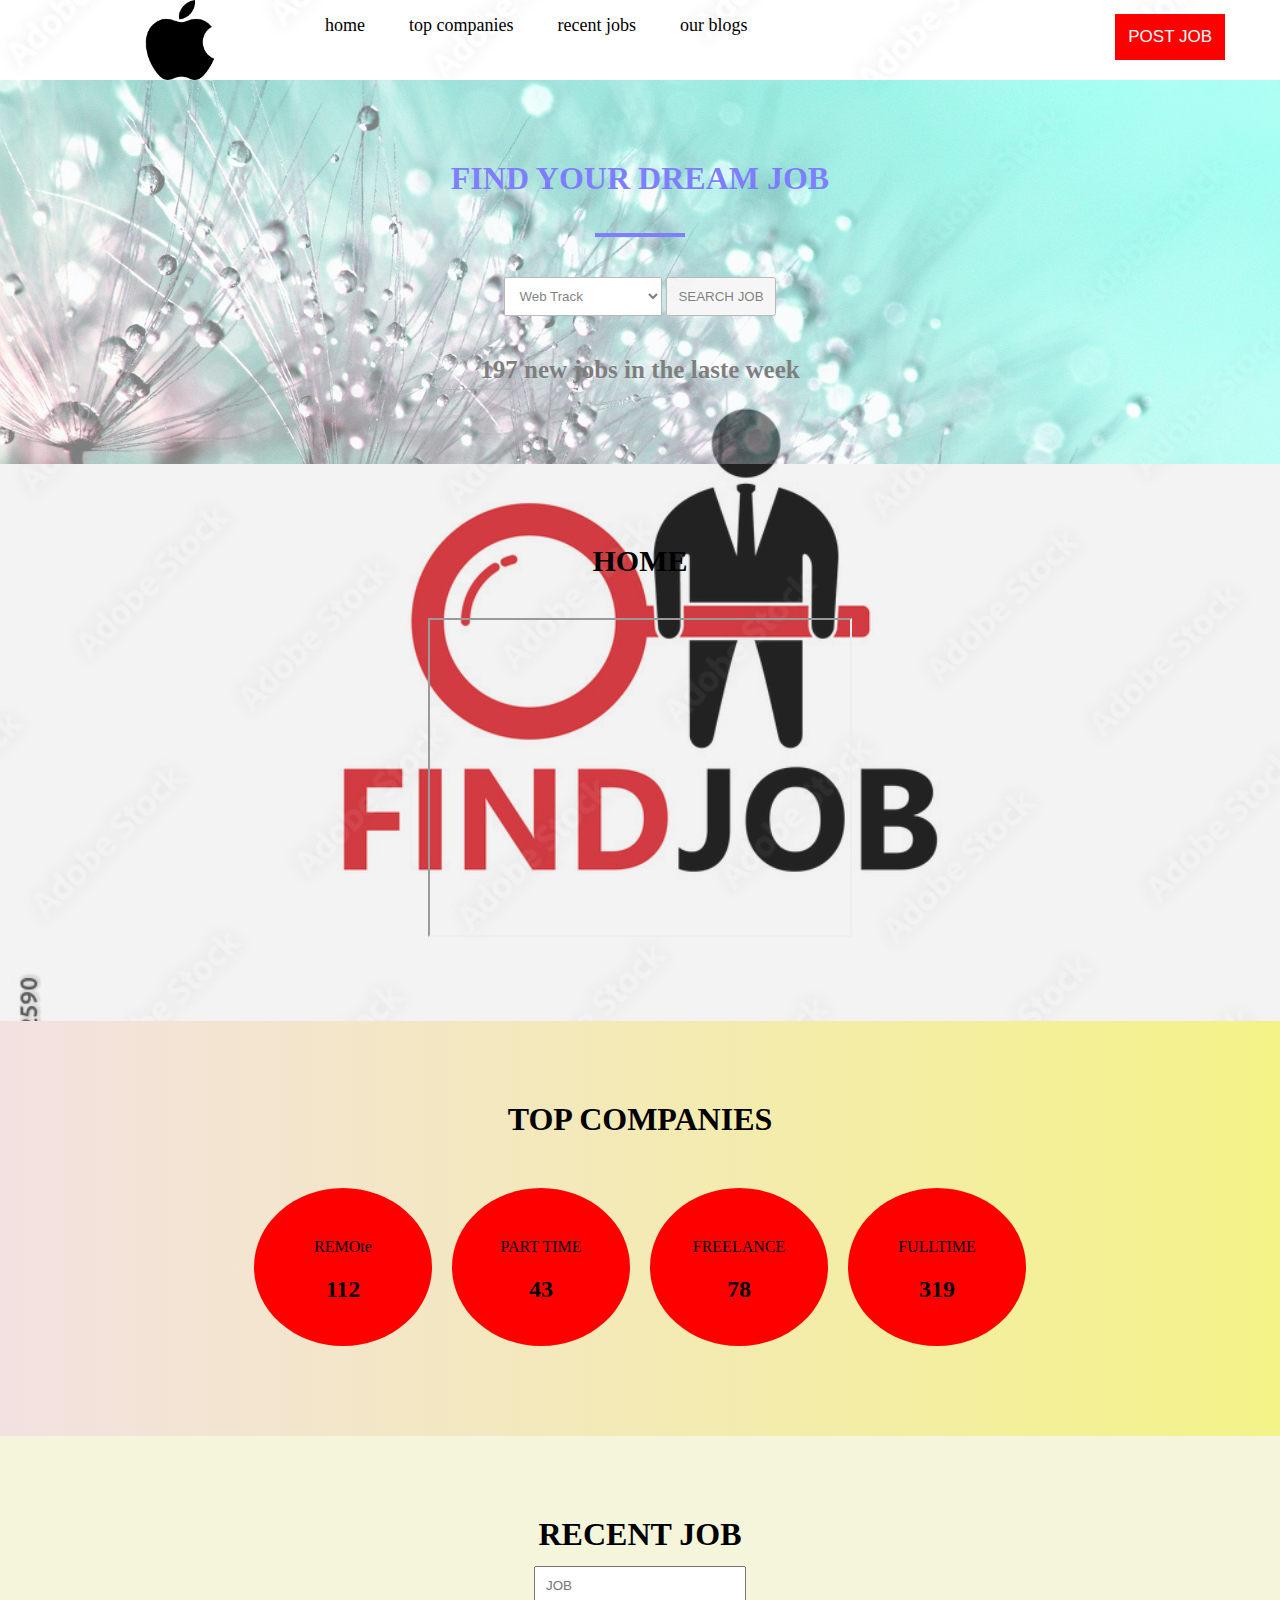
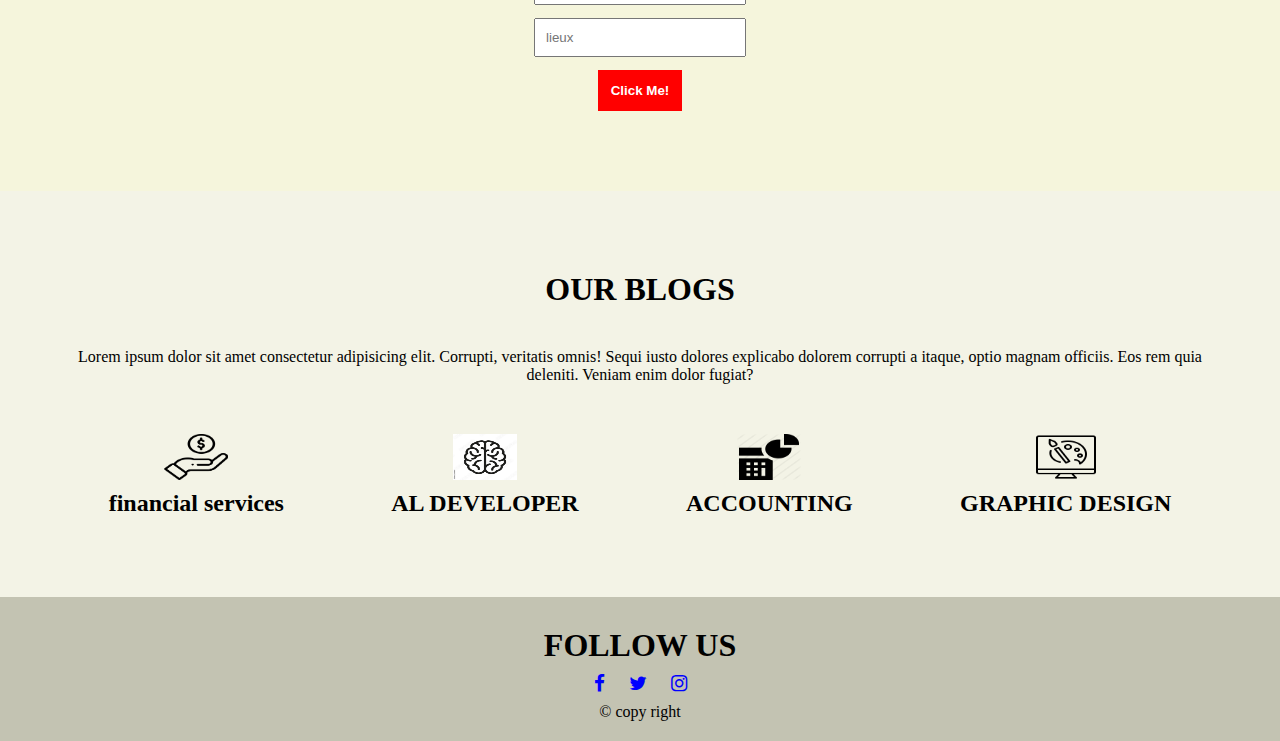
<file: index.html>
<!DOCTYPE html>
<html lang="en">
<head>
    <meta charset="UTF-8">
    <meta http-equiv="X-UA-Compatible" content="IE=edge">
    <meta name="viewport" content="width=device-width, initial-scale=1.0">
    <title>index</title>
    <!-- font-awesome links -->
    <link href="https://stackpath.bootstrapcdn.com/font-awesome/4.7.0/css/font-awesome.min.css" rel="stylesheet">
    <!-- link hml css  -->
    <link rel="stylesheet" href="./style.css">
<style>
    body {
      background-image: url(./image/job.jpg);
      background-repeat: no-repeat;
      background-attachment: fixed;  
      background-size: cover;
    }
    </style>
</head>
<body>
    <header>
        <div class="container">
        <div class="logo"><img src="./image/logo.png" alt="logo"></div>
        <nav>
            <ul>
                <li>  <a href="">HOME</a> </li>
                <li>  <a href="">TOP COMPANIES</a> </li>
                <li>  <a href="">RECENT JOBS</a> </li>
                <li>  <a href="">OUR BLOGS</a> </li>
            </ul>
        </nav>
        <div class="btnHeader">
            <button>POST JOB </button>
        </div>
        <div class="clear"></div>
    </div>
    </header>
    <section class="findJob">
        <h1> FIND YOUR DREAM JOB </h1>
       <div>
        <select>
            <option value="WebTrack">Web Track</option>
            <option value="AITrack">AI Track</option>
            <option value="GameTrack">Game Track</option>
            <option value="DataScienceTrack">Data Science Track</option>
          </select>
          <button>SEARCH JOB</button>
          <h5> 197 new jobs in the laste week</h5>
        </div>
    </section>
    <section class="home">
<h1>HOME</h1>
<iframe
	width="420"
	height="315"
	src="https://www.youtube.com/embed/zcTFG_F0FRs"
></iframe>
    </section> 
    
<section class="copagnie">
    <div class="container">
    <H1>TOP COMPANIES</H1>

    <div class="content">

        <div class="conet-para">
            <p>REMOte</p>
            <h2>112</h2>
        </div>
        <div class="conet-para">
            <p>PART TIME</p>
            <h2>43</h2>
        </div>
        <div class="conet-para">
            <p>FREELANCE</p>
            <h2>78</h2>
        </div>
        <div class="conet-para">
            <p>FULLTIME</p>
            <h2>319</h2>
        </div>
    </div>
</div>
</section>
    <section class="formhome">
        <div class="container">
        <h1> RECENT JOB </h1>
       <form >
        <input type="text" placeholder="JOB ">
        <input type="text" placeholder="lieux "></form>
     <button type="button">Click Me!</button>
    </div>
    </section>
    <section class="graphic">
        <div class="container">
        <h1>OUR BLOGS</h1>
        <p>Lorem ipsum dolor sit amet consectetur adipisicing elit. Corrupti, veritatis omnis! Sequi iusto dolores explicabo dolorem corrupti a itaque, optio magnam officiis. Eos rem quia deleniti. Veniam enim dolor fugiat?</p>
        <div class="content-logo">
        <div class="logos">
           <div class="log"> <img src="./image/image1.png" alt="image1"></div>
            <h2>financial services</h2>
        </div>
        <div class="logos">
           <div class="log"> <img src="./image/image2.jpg" alt="image2"></div>
        <h2>AL DEVELOPER</h2>
        </div>
        <div class="logos">
           <div class="log"> <img src="./image/imge3.png" alt="imge3"></div>
            <h2>ACCOUNTING</h2>
        </div>
        <div class="logos">
           <div class="log"> <img src="./image/IMAGE4.png" alt="IMAGE4"></div>
            <h2>GRAPHIC DESIGN</h2>
        </div>
    </div>
    </div>
    </section>
    <footer>
        <h1>FOLLOW US </h1>
        <div>
            <i class="fa fa-facebook"></i>
            <i class="fa fa-twitter"></i>
            <i class="fa fa-instagram"></i>
        </div>
        <p> &copy; copy right </p>
        </footer>   
</body>
</html>
</file>
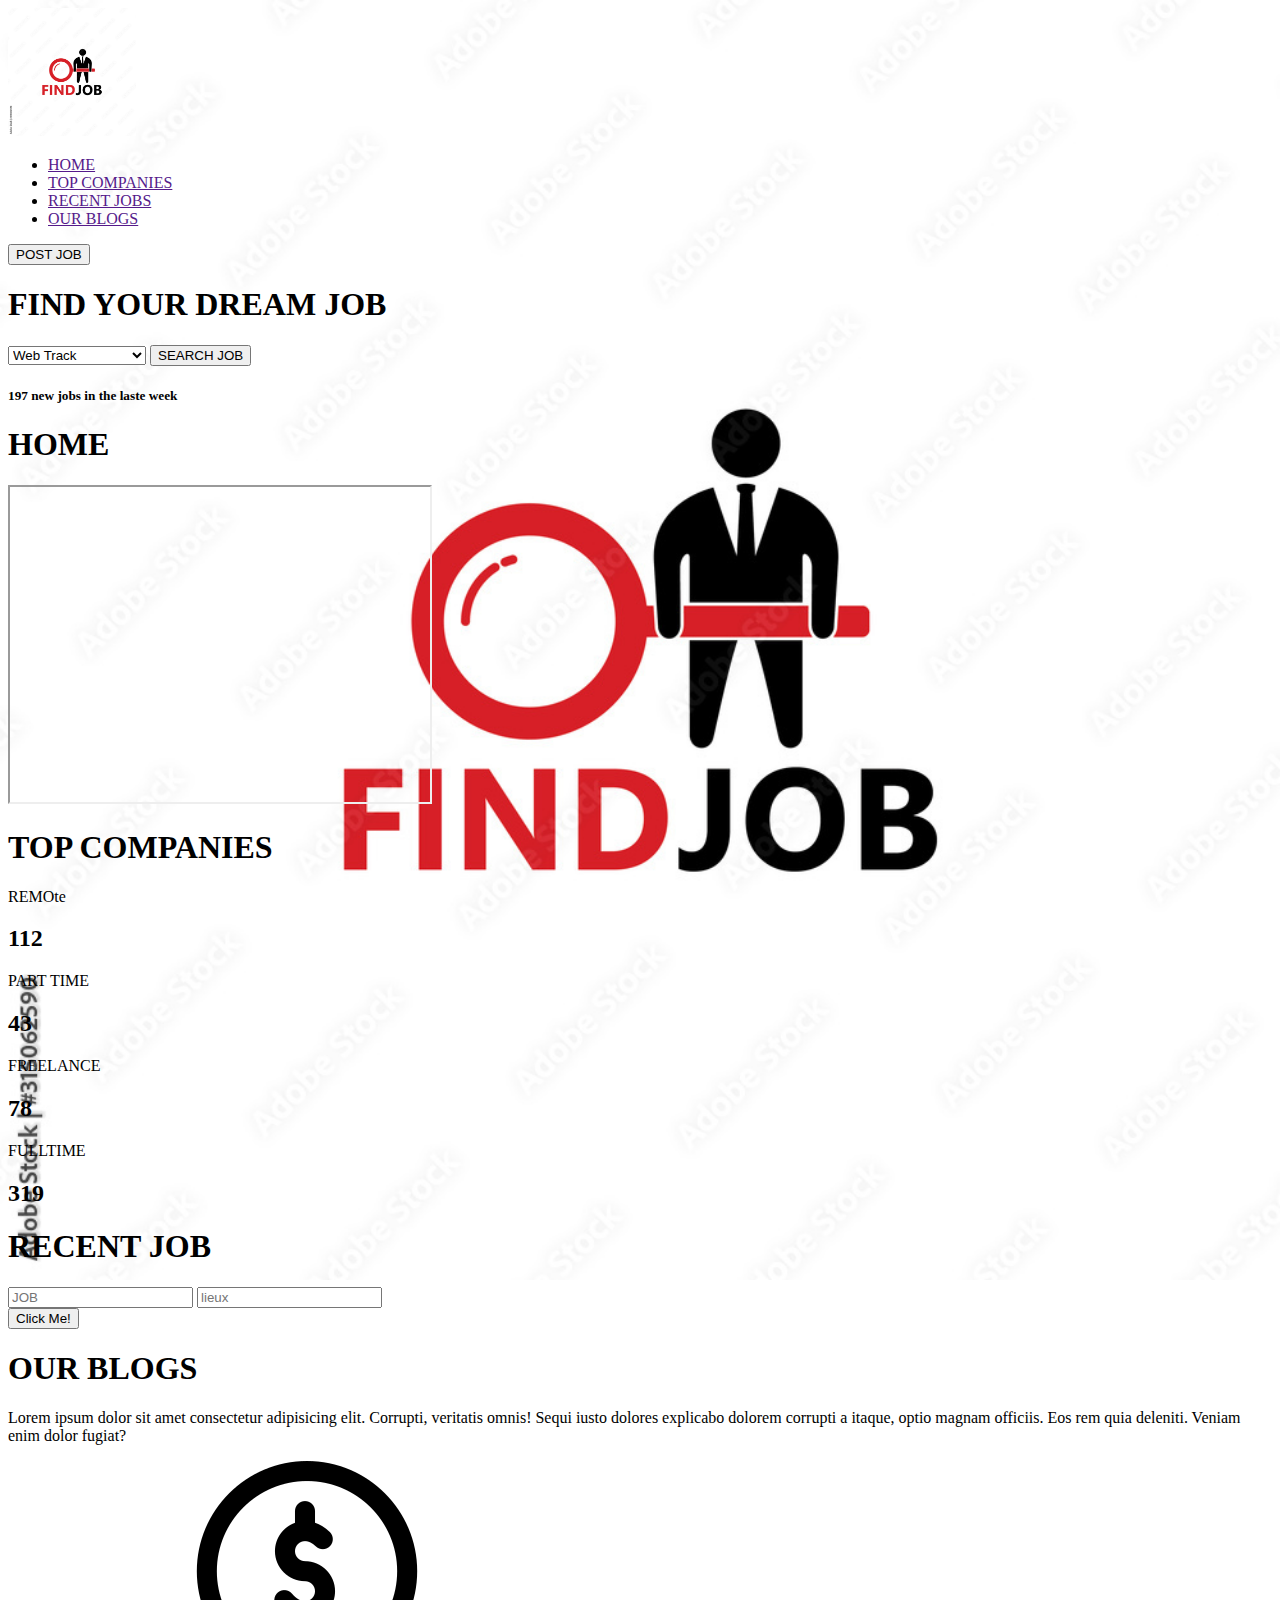
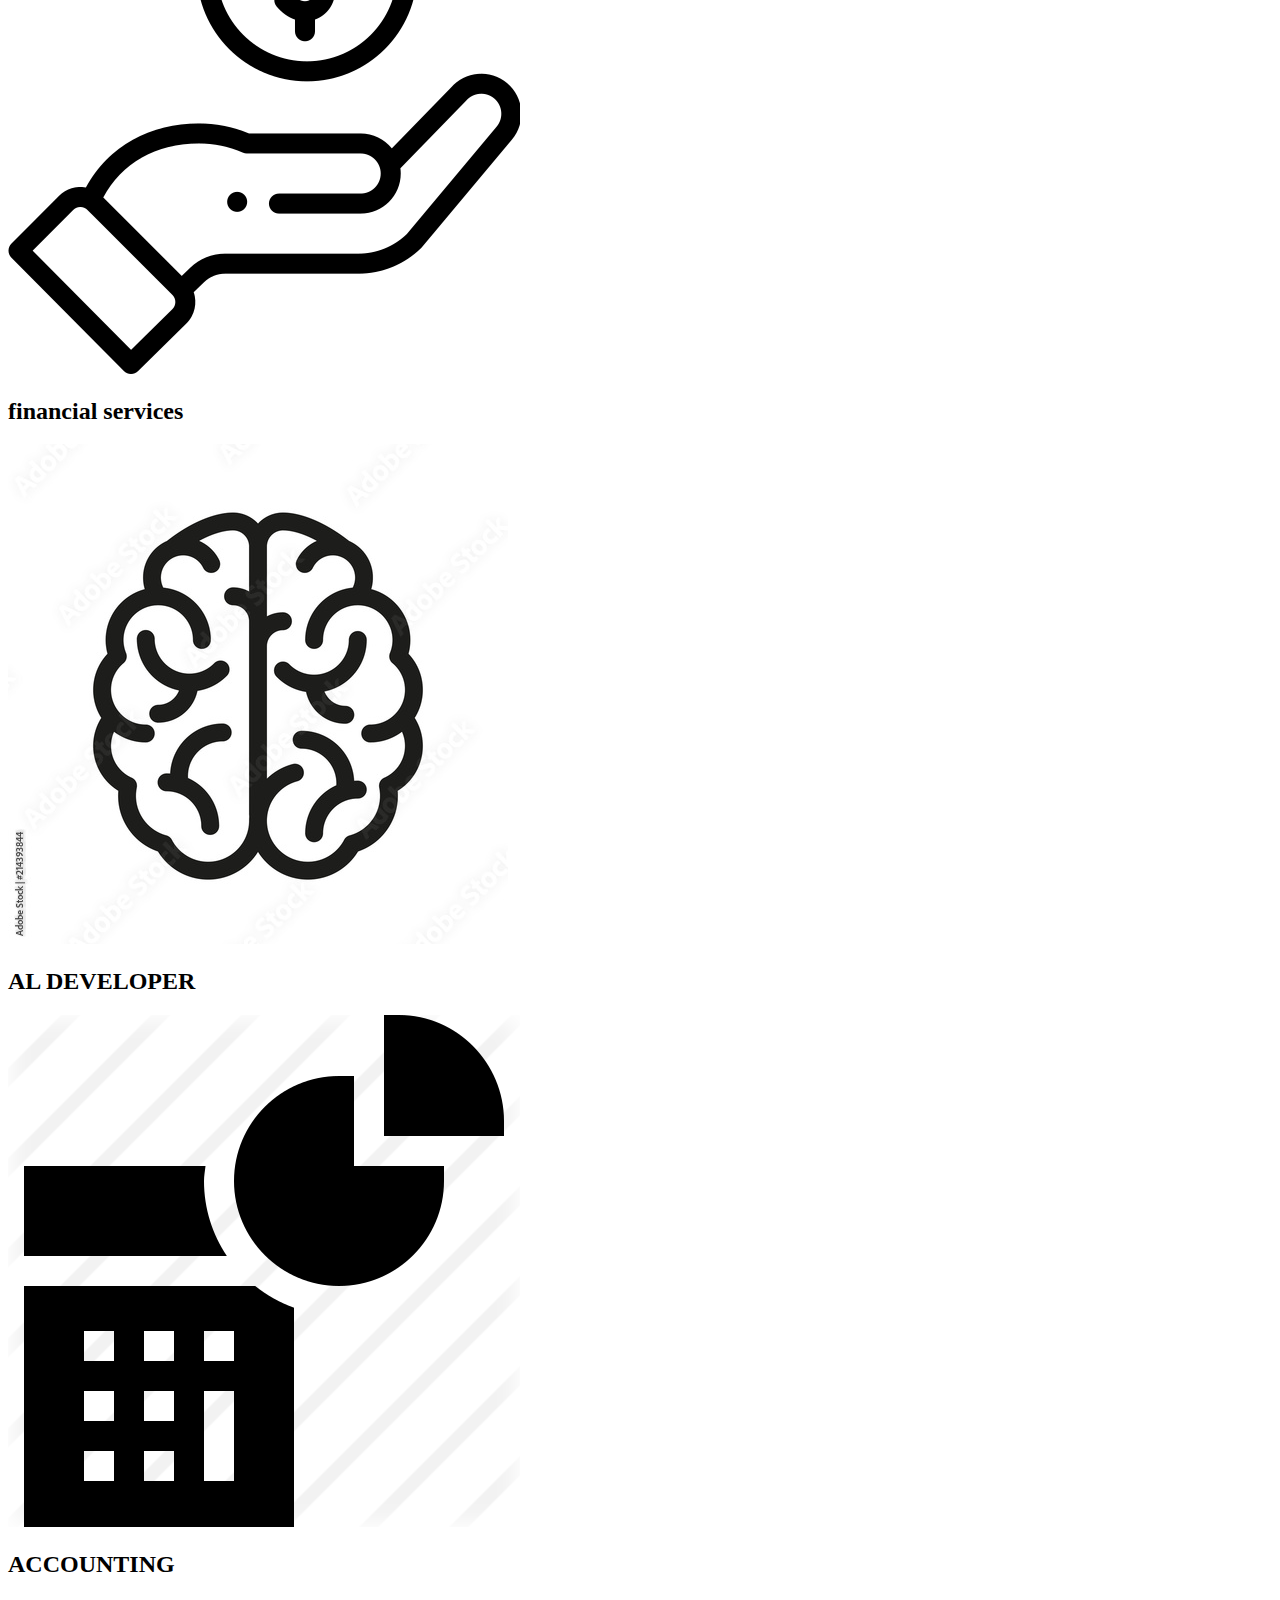
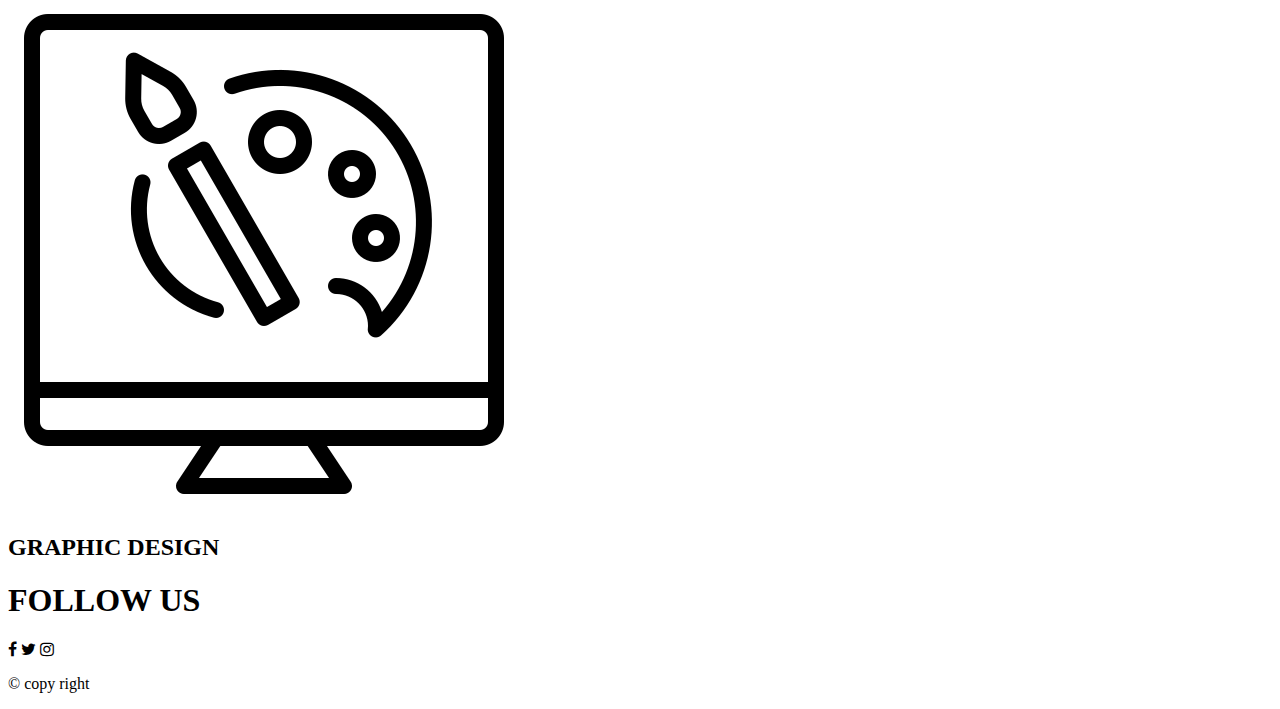
<file: essai.html>
<!DOCTYPE html>
<html lang="en">
<head>
    <meta charset="UTF-8">
    <meta http-equiv="X-UA-Compatible" content="IE=edge">
    <meta name="viewport" content="width=device-width, initial-scale=1.0">
    <title>index</title>
    <!-- font-awesome links -->
    <link href="https://stackpath.bootstrapcdn.com/font-awesome/4.7.0/css/font-awesome.min.css" rel="stylesheet">
<style>
    body {
      background-image: url(./image/job.jpg);
      background-repeat: no-repeat;
      background-attachment: fixed;  
      background-size: cover;
    }
    </style>
</head>
<body>
    <header>
        <img src="./image/job.jpg" alt="job.jpg" style="width:128px;height:128px;">
        <nav>
            <ul>
                <li>  <a href="">HOME</a> </li>
                <li>  <a href="">TOP COMPANIES</a> </li>
                <li>  <a href="">RECENT JOBS</a> </li>
                <li>  <a href="">OUR BLOGS</a> </li>
               
            </ul>
        </nav>
        <div>
            <button>POST JOB </button>
        </div>
    </header>
    <section>
        <h1> FIND YOUR DREAM JOB </h1>
       <div>
        <select>
            <option value="WebTrack">Web Track</option>
            <option value="AITrack">AI Track</option>
            <option value="GameTrack">Game Track</option>
            <option value="DataScienceTrack">Data Science Track</option>
          </select>
          <button>SEARCH JOB</button>

          <h5> 197 new jobs in the laste week</h5>
        
        </div>
    </section>
    
    <section>
<h1>HOME</h1>

<iframe
	width="420"
	height="315"
	src="https://www.youtube.com/embed/zcTFG_F0FRs"
></iframe>
    </section>
  
<section>
    <H1>TOP COMPANIES</H1>

    <div>

        <div>
            <p>REMOte</p>
            <h2>112</h2>
        </div>
        <div>
            <p>PART TIME</p>
            <h2>43</h2>
        </div>
        <div>
            <p>FREELANCE</p>
            <h2>78</h2>
        </div>
        <div>
            <p>FULLTIME</p>
            <h2>319</h2>
        </div>
    </div>


</section>


    <section>
        <h1> RECENT JOB </h1>
       <form >
        <input type="text" placeholder="JOB ">
        <input type="text" placeholder="lieux "></form>
     <button type="button">Click Me!</button>
    </section>
    <section>
        <h1>OUR BLOGS</h1>
        <p>Lorem ipsum dolor sit amet consectetur adipisicing elit. Corrupti, veritatis omnis! Sequi iusto dolores explicabo dolorem corrupti a itaque, optio magnam officiis. Eos rem quia deleniti. Veniam enim dolor fugiat?</p>
        <div>
           <div> <img src="./image/image1.png" alt="image1"></div>
            <h2>financial services</h2>
        </div>
        <div>
           <div> <img src="./image/image2.jpg" alt="image2"></div>
        <h2>AL DEVELOPER</h2>
        </div>
        <div>
           <div> <img src="./image/imge3.png" alt="imge3"></div>
            <h2>ACCOUNTING</h2>
        </div>
        <div>
            <img src="./image/IMAGE4.png" alt="IMAGE4">

            <h2>GRAPHIC DESIGN</h2>
        </div>
    </section>
    <footer>
        <h1>FOLLOW US </h1>
        <div>
            <i class="fa fa-facebook"></i>
            <i class="fa fa-twitter"></i>
            <i class="fa fa-instagram"></i>
        </div>
        <p> &copy; copy right </p>
        </footer>


        
</body>

    
</html>
</file>
<file: style.css>
/* general */
* , body{
   margin: 0;
   padding: 0;
}
.container {
   width: 1170px;
   margin: 0 auto;
}
.clear {
   clear: both;
}
/* star header */
header .logo {
   float: left;
   width: 250px;
   height: 80px;
}
header .logo img {
   width: 100%;
   height: 100%;
   object-fit: contain;
}
header nav {
   float: left;
   margin-top: 10px;
}
header .btnHeader {
   float: right;
}
header nav li {
   display: inline-block;
   padding: 5px 20px;
}
header nav li a {
   text-decoration: none;
   color: black;
   font-size: 18px;
   text-transform: lowercase;
}
header nav li:hover {
   background: yellow;
}

header nav li:hover a {
  color: tomato;
}
header .btnHeader button {
   background: red;
   padding: 13px;
   border: none;
   font-size: 17px;
   text-transform: capitalize;
   margin-top: 14px;
   color: white;
}
header .btnHeader button:hover {
   background: yellow;
   color: black;
   cursor: pointer;
}
/* star section job */
section.findJob {
   text-align: center;
   background-image: url('../image/dandelion-445228_1920.jpg');
   background-repeat: no-repeat;
   background-size: cover;
   opacity: 0.5;
   padding: 80px 0;
   background-attachment: fixed;
}
section.findJob h1 {
   color: blue;
   position: relative;
   padding-bottom: 40px;
   margin-bottom: 40px;
}
section.findJob h1:after{
   content: '';
   position: absolute;
   top: inherit;
   bottom: 0;
   left: 50%;
   transform: translateX(-50%);
   width: 90px;
   height: 4px;
   background: blue;
}
section.findJob select {
   padding: 10px;
}
section.findJob button {
   padding: 10px;
}
section.findJob h5 {
   font-size: 25px;
   margin-top: 40px;
}
/* start home */
section.home {
   text-align: center;
   padding: 80px 0;
   background: #bdbdbd2e;
}
section.home h1 {
   font-size: 30px;
   margin-bottom: 40px;
}
/* start companie */
section.copagnie {
   padding: 80px 0;
   background-image: linear-gradient(to right, #f3e1e1 , #f3f388);
   text-align: center;
}
section.copagnie .content {
   display: flex;
   justify-content: center;
}
section.copagnie h1 {
   margin-bottom: 40px;
}
section.copagnie .conet-para {
   padding: 20px 30px;
}
section.copagnie .conet-para h2 {
   margin-top: 20px;
}
section.copagnie .conet-para p {
   margin-top: 30px;
}
section.copagnie .conet-para {
   padding: 20px 30px;
   background: red;
   margin: 10px;
   width: 118PX;
   height: 118px;
   border-radius: 50%;
}
/* start formhome */
section.formhome {
   padding: 80px 0;
   background: beige;
   text-align: center;
}
section.formhome  input[type="text"] {
   display: block;
   margin: 13px auto;
   padding: 10px;
   width: 188px;
   outline: none;
}
section.formhome button {
   padding: 13px;
   border: none;
   background: red;
   color: white;
   font-weight: 700;
}
section.formhome button:hover{
   background: rgb(111, 194, 78);
   color: black;
   cursor: pointer;
}
/* start graphic */
section.graphic {
   padding: 80px 0;
   text-align: center;
   background: #f3f3e6;
}
section.graphic h1 {
   margin-bottom: 40px;
}
section.graphic p {
   margin-bottom: 40px;
}
section.graphic .content-logo {
   display: flex;
   justify-content: space-around;
}
section.graphic .log {
   width: 64px;
   height: 46px;
   margin: 10px auto;
}
section.graphic .log img {
   width: 100%;
   height: 100%;
}
/* start footer */
footer {
   padding: 30px 0 20px;
   background: #c3c3b2;
   text-align: center;
}
footer .fa-facebook:before , footer .fa-twitter:before , footer .fa-instagram:before {
   font-size: 19px;
   color: blue;
}
footer i {
   margin: 10px;
}
footer i:hover:before {
   color: #f78426;
   transform: scale(2);
}
</file>
